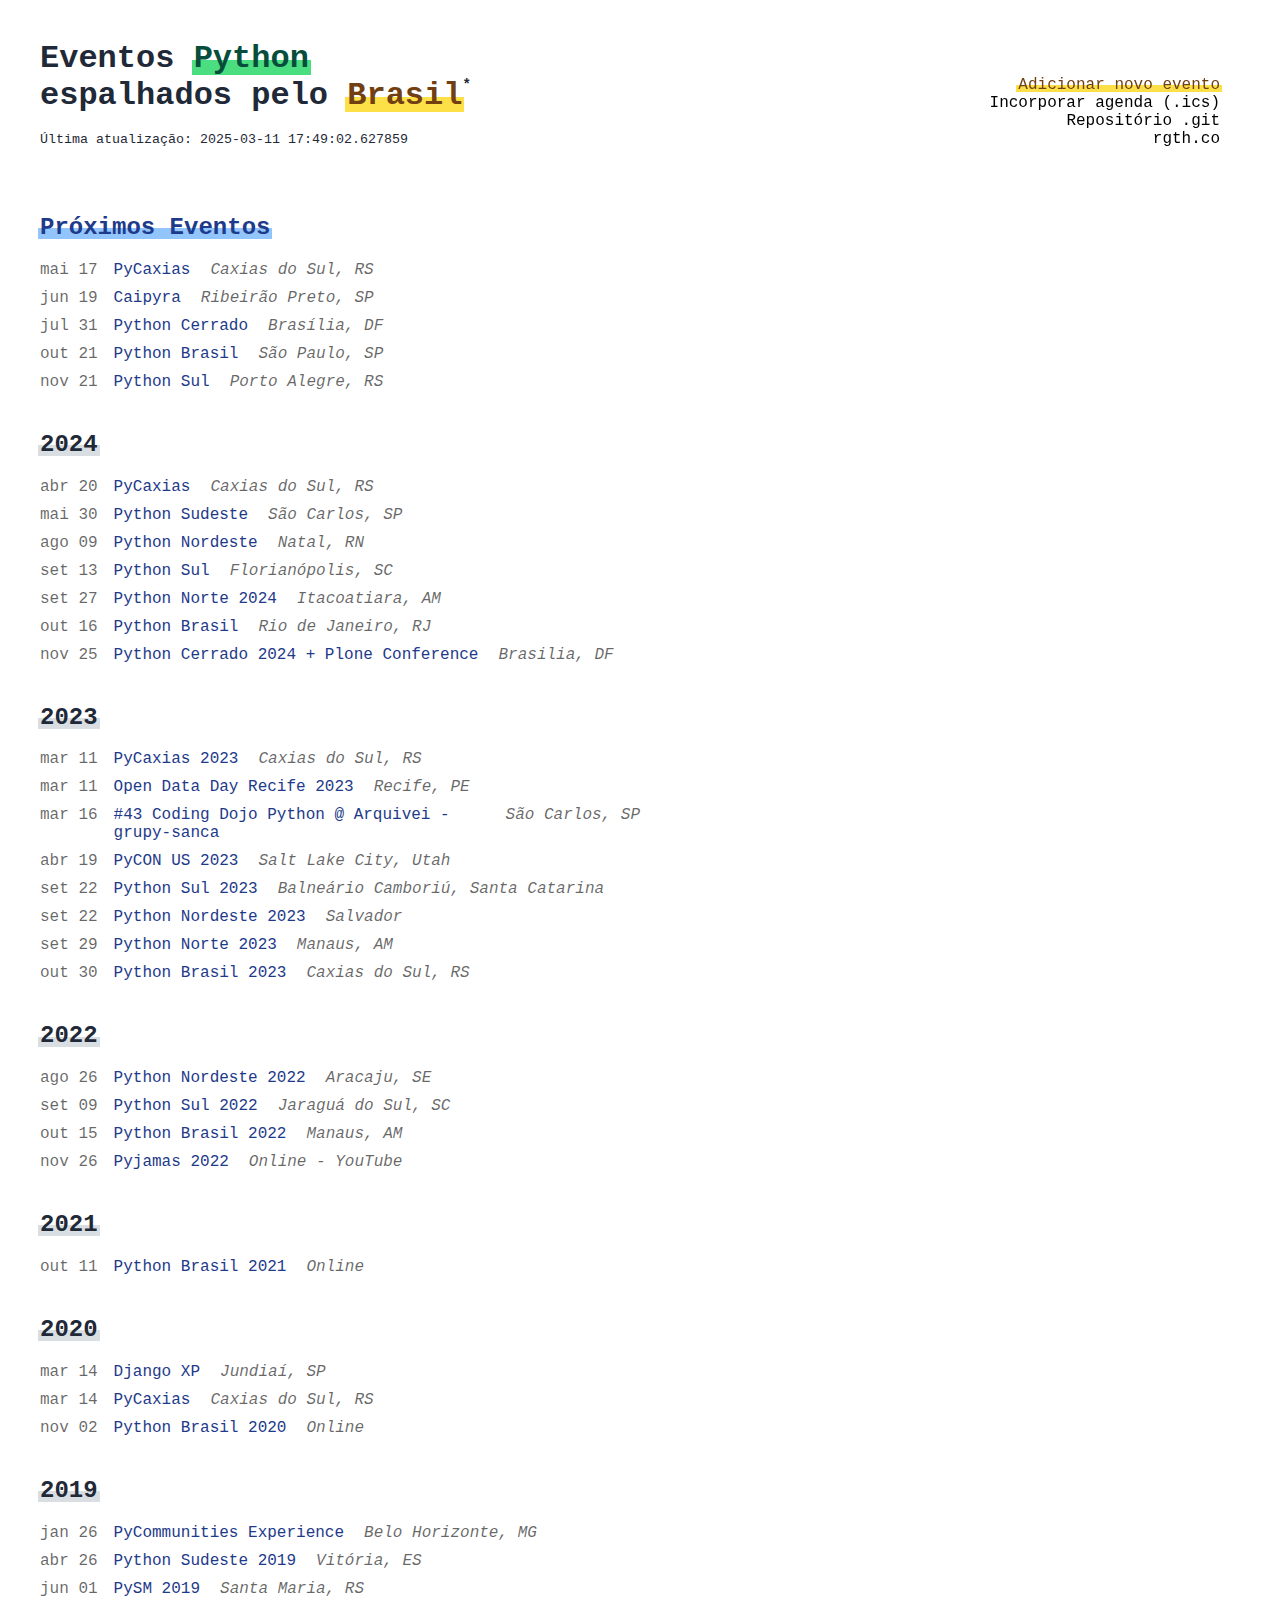
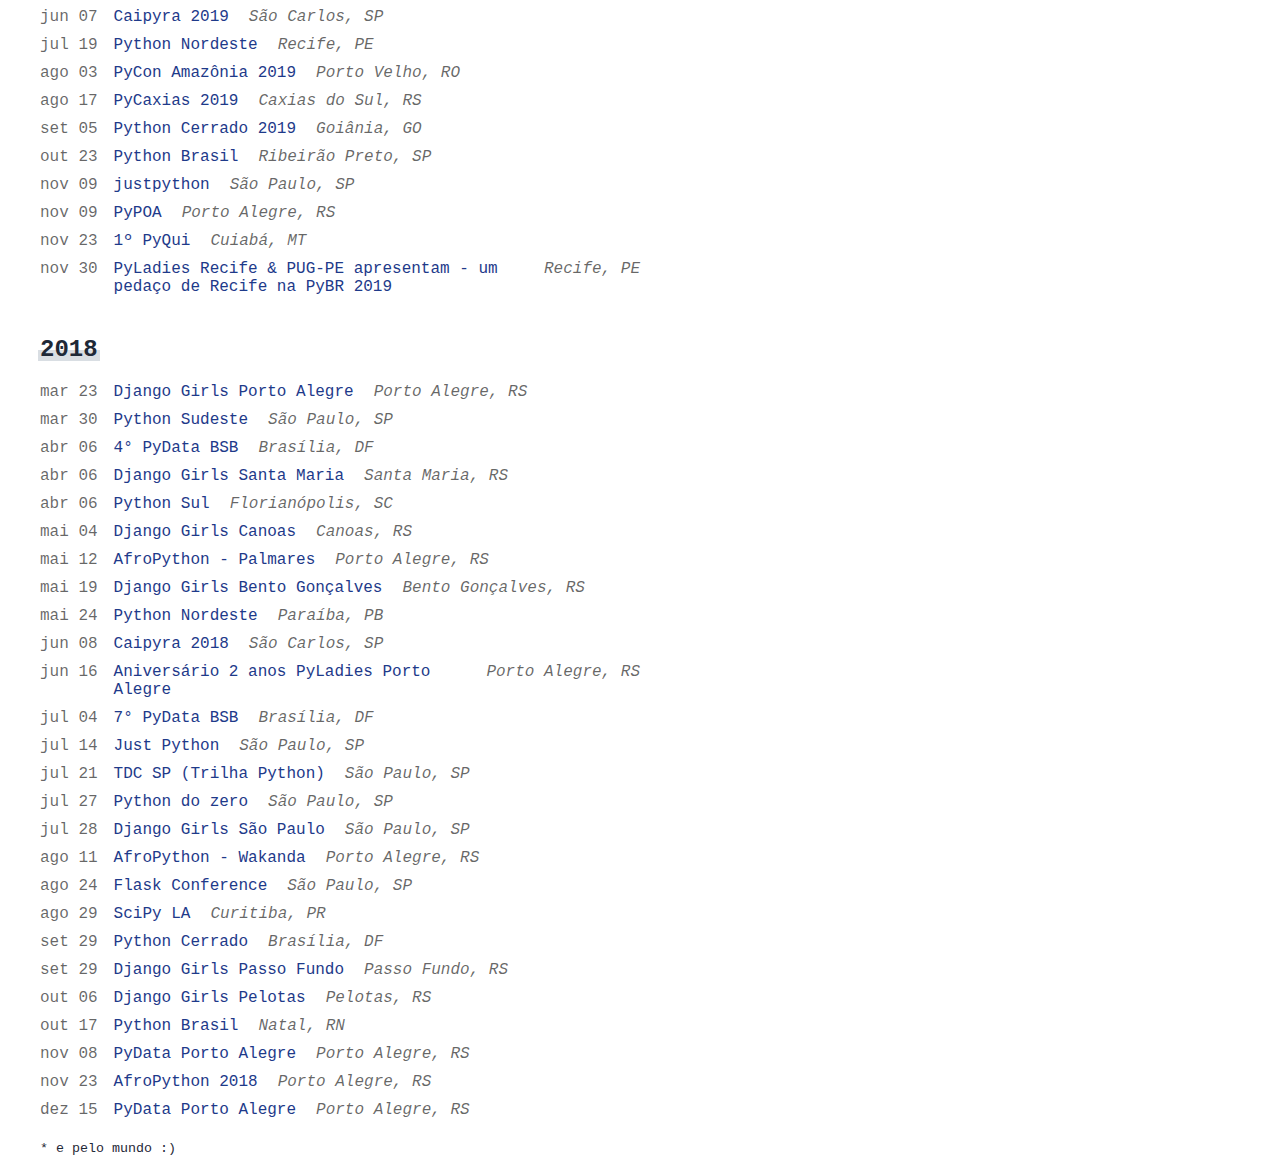
<file: index.html>
<!DOCTYPE html>
<html lang="en">
<head>
  <meta charset="UTF-8">
  <title>Python no Brasil</title>
  <meta name="viewport" content="width=device-width, initial-scale=1, shrink-to-fit=no">
  <link href="style.9524d706.css" rel="stylesheet">
</head>
<body>
  <header>
    <h1>Eventos <span class="highlight verde">Python</span> espalhados pelo <span class="highlight amarelo">Brasil</span><small class="really-small">*</small></h1>
    <p><small>Última atualização: 2025-03-11 17:49:02.627859</small></p>
  </header>
  <section>
    <h2><span class="highlight azul">Próximos Eventos</span></h2>
    
    <div class="event">
      <div class="event-date">mai 17</div>
      <div class="event-name">
        <a href="https://pycaxias.com.br/" class="highlight-hover azul">PyCaxias</a>
      </div>
      <div class="event-location">Caxias do Sul, RS</div>
    </div>
    
    <div class="event">
      <div class="event-date">jun 19</div>
      <div class="event-name">
        <a href="https://2025.caipyra.python.org.br" class="highlight-hover azul">Caipyra</a>
      </div>
      <div class="event-location">Ribeirão Preto, SP</div>
    </div>
    
    <div class="event">
      <div class="event-date">jul 31</div>
      <div class="event-name">
        <a href="https://www.eventbrite.com.br/e/python-cerrado-2025-tickets-1098869210389" class="highlight-hover azul">Python Cerrado</a>
      </div>
      <div class="event-location">Brasília, DF</div>
    </div>
    
    <div class="event">
      <div class="event-date">out 21</div>
      <div class="event-name">
        <a href="https://2025.pythonbrasil.org.br" class="highlight-hover azul">Python Brasil</a>
      </div>
      <div class="event-location">São Paulo, SP</div>
    </div>
    
    <div class="event">
      <div class="event-date">nov 21</div>
      <div class="event-name">
        <a href="https://sul.python.org.br/" class="highlight-hover azul">Python Sul</a>
      </div>
      <div class="event-location">Porto Alegre, RS</div>
    </div>
    
  </section>
  <nav>
    <ul>
      <li><a class="highlight highlight-hover amarelo" href="https://github.com/rougeth/pythonnobrasil#como-adicionar-um-novo-evento-na-agenda">Adicionar novo evento</a></li>
      <li><a class="highlight-hover cinza" href="https://calendar.google.com/calendar/embed?src=c_d32cabc9241c3fd6cd5f18c2398d42bc17f2566e215ace530ef0552bc6c2f0e4%40group.calendar.google.com&ctz=America%2FSao_Paulo">Incorporar agenda</a>
        <a class="highlight-hover cinza" href="https://calendar.google.com/calendar/ical/c_d32cabc9241c3fd6cd5f18c2398d42bc17f2566e215ace530ef0552bc6c2f0e4%40group.calendar.google.com/public/basic.ics">(.ics)</a>
      </li>
      <li><a class="highlight-hover cinza" href="https://github.com/rougeth/pythonnobrasil">Repositório .git</a></li>
      <li><a class="highlight-hover vermelho" href="https://rgth.co/?ref=eventos.python.org.br">rgth.co</a></li>
    </ul>
  </nav>
  
  <section>
    <h2><span class="highlight cinza">2024</span></h2>
    
    <div class="event">
      <div class="event-date">abr 20</div>
      <div class="event-name">
        <a href="https://pycaxias.com.br/" class="highlight-hover azul">PyCaxias</a>
      </div>
      <div class="event-location">Caxias do Sul, RS</div>
    </div>
    
    <div class="event">
      <div class="event-date">mai 30</div>
      <div class="event-name">
        <a href="https://www.instagram.com/pythonsudeste/" class="highlight-hover azul">Python Sudeste</a>
      </div>
      <div class="event-location">São Carlos, SP</div>
    </div>
    
    <div class="event">
      <div class="event-date">ago 09</div>
      <div class="event-name">
        <a href="https://2024.pythonnordeste.org/" class="highlight-hover azul">Python Nordeste</a>
      </div>
      <div class="event-location">Natal, RN</div>
    </div>
    
    <div class="event">
      <div class="event-date">set 13</div>
      <div class="event-name">
        <a href="https://sul.python.org.br/" class="highlight-hover azul">Python Sul</a>
      </div>
      <div class="event-location">Florianópolis, SC</div>
    </div>
    
    <div class="event">
      <div class="event-date">set 27</div>
      <div class="event-name">
        <a href="https://2024.pythonnorte.org/" class="highlight-hover azul">Python Norte 2024</a>
      </div>
      <div class="event-location">Itacoatiara, AM</div>
    </div>
    
    <div class="event">
      <div class="event-date">out 16</div>
      <div class="event-name">
        <a href="https://2024.pythonbrasil.org.br/" class="highlight-hover azul">Python Brasil</a>
      </div>
      <div class="event-location">Rio de Janeiro, RJ</div>
    </div>
    
    <div class="event">
      <div class="event-date">nov 25</div>
      <div class="event-name">
        <a href="https://2024.ploneconf.org/pt-br" class="highlight-hover azul">Python Cerrado 2024 + Plone Conference</a>
      </div>
      <div class="event-location">Brasilia, DF</div>
    </div>
    
  </section>
  
  <section>
    <h2><span class="highlight cinza">2023</span></h2>
    
    <div class="event">
      <div class="event-date">mar 11</div>
      <div class="event-name">
        <a href="https://pycaxias.com.br" class="highlight-hover azul">PyCaxias 2023</a>
      </div>
      <div class="event-location">Caxias do Sul, RS</div>
    </div>
    
    <div class="event">
      <div class="event-date">mar 11</div>
      <div class="event-name">
        <a href="https://linktr.ee/pyladiesrecife" class="highlight-hover azul">Open Data Day Recife 2023</a>
      </div>
      <div class="event-location">Recife, PE</div>
    </div>
    
    <div class="event">
      <div class="event-date">mar 16</div>
      <div class="event-name">
        <a href="https://www.meetup.com/pt-BR/grupy-sanca/events/292080370/" class="highlight-hover azul">#43 Coding Dojo Python @ Arquivei - grupy-sanca</a>
      </div>
      <div class="event-location">São Carlos, SP</div>
    </div>
    
    <div class="event">
      <div class="event-date">abr 19</div>
      <div class="event-name">
        <a href="https://us.pycon.org/2023/" class="highlight-hover azul">PyCON US 2023</a>
      </div>
      <div class="event-location">Salt Lake City, Utah</div>
    </div>
    
    <div class="event">
      <div class="event-date">set 22</div>
      <div class="event-name">
        <a href="https://pythonsul.dev/" class="highlight-hover azul">Python Sul 2023</a>
      </div>
      <div class="event-location">Balneário Camboriú, Santa Catarina</div>
    </div>
    
    <div class="event">
      <div class="event-date">set 22</div>
      <div class="event-name">
        <a href="https://2023.pythonnordeste.org/" class="highlight-hover azul">Python Nordeste 2023</a>
      </div>
      <div class="event-location">Salvador</div>
    </div>
    
    <div class="event">
      <div class="event-date">set 29</div>
      <div class="event-name">
        <a href="https://2023.pythonnorte.org/" class="highlight-hover azul">Python Norte 2023</a>
      </div>
      <div class="event-location">Manaus, AM</div>
    </div>
    
    <div class="event">
      <div class="event-date">out 30</div>
      <div class="event-name">
        <a href="https://2023.pythonbrasil.org.br" class="highlight-hover azul">Python Brasil 2023</a>
      </div>
      <div class="event-location">Caxias do Sul, RS</div>
    </div>
    
  </section>
  
  <section>
    <h2><span class="highlight cinza">2022</span></h2>
    
    <div class="event">
      <div class="event-date">ago 26</div>
      <div class="event-name">
        <a href="https://2022.pythonnordeste.org" class="highlight-hover azul">Python Nordeste 2022</a>
      </div>
      <div class="event-location">Aracaju, SE</div>
    </div>
    
    <div class="event">
      <div class="event-date">set 09</div>
      <div class="event-name">
        <a href="https://pythonsul.dev/" class="highlight-hover azul">Python Sul 2022</a>
      </div>
      <div class="event-location">Jaraguá do Sul, SC</div>
    </div>
    
    <div class="event">
      <div class="event-date">out 15</div>
      <div class="event-name">
        <a href="https://2022.pythonbrasil.org.br" class="highlight-hover azul">Python Brasil 2022</a>
      </div>
      <div class="event-location">Manaus, AM</div>
    </div>
    
    <div class="event">
      <div class="event-date">nov 26</div>
      <div class="event-name">
        <a href="https://pyjamas.live/" class="highlight-hover azul">Pyjamas 2022</a>
      </div>
      <div class="event-location">Online - YouTube</div>
    </div>
    
  </section>
  
  <section>
    <h2><span class="highlight cinza">2021</span></h2>
    
    <div class="event">
      <div class="event-date">out 11</div>
      <div class="event-name">
        <a href="https://2021.pythonbrasil.org.br/" class="highlight-hover azul">Python Brasil 2021</a>
      </div>
      <div class="event-location">Online</div>
    </div>
    
  </section>
  
  <section>
    <h2><span class="highlight cinza">2020</span></h2>
    
    <div class="event">
      <div class="event-date">mar 14</div>
      <div class="event-name">
        <a href="http://2020.djangoxp.python.org.br/" class="highlight-hover azul">Django XP</a>
      </div>
      <div class="event-location">Jundiaí, SP</div>
    </div>
    
    <div class="event">
      <div class="event-date">mar 14</div>
      <div class="event-name">
        <a href="https://pycaxias.org/" class="highlight-hover azul">PyCaxias</a>
      </div>
      <div class="event-location">Caxias do Sul, RS</div>
    </div>
    
    <div class="event">
      <div class="event-date">nov 02</div>
      <div class="event-name">
        <a href="https://2020.pythonbrasil.org.br/" class="highlight-hover azul">Python Brasil 2020</a>
      </div>
      <div class="event-location">Online</div>
    </div>
    
  </section>
  
  <section>
    <h2><span class="highlight cinza">2019</span></h2>
    
    <div class="event">
      <div class="event-date">jan 26</div>
      <div class="event-name">
        <a href="https://pycommunitiesexperience.github.io/" class="highlight-hover azul">PyCommunities Experience</a>
      </div>
      <div class="event-location">Belo Horizonte, MG</div>
    </div>
    
    <div class="event">
      <div class="event-date">abr 26</div>
      <div class="event-name">
        <a href="http://2019.pythonsudeste.org/" class="highlight-hover azul">Python Sudeste 2019</a>
      </div>
      <div class="event-location">Vitória, ES</div>
    </div>
    
    <div class="event">
      <div class="event-date">jun 01</div>
      <div class="event-name">
        <a href="http://pysm.github.io/" class="highlight-hover azul">PySM 2019</a>
      </div>
      <div class="event-location">Santa Maria, RS</div>
    </div>
    
    <div class="event">
      <div class="event-date">jun 07</div>
      <div class="event-name">
        <a href="https://caipyra.python.org.br/" class="highlight-hover azul">Caipyra 2019</a>
      </div>
      <div class="event-location">São Carlos, SP</div>
    </div>
    
    <div class="event">
      <div class="event-date">jul 19</div>
      <div class="event-name">
        <a href="https://2019.pythonnordeste.org/" class="highlight-hover azul">Python Nordeste</a>
      </div>
      <div class="event-location">Recife, PE</div>
    </div>
    
    <div class="event">
      <div class="event-date">ago 03</div>
      <div class="event-name">
        <a href="https://amazonia.python.org.br/" class="highlight-hover azul">PyCon Amazônia 2019</a>
      </div>
      <div class="event-location">Porto Velho, RO</div>
    </div>
    
    <div class="event">
      <div class="event-date">ago 17</div>
      <div class="event-name">
        <a href="https://pycaxias.org/" class="highlight-hover azul">PyCaxias 2019</a>
      </div>
      <div class="event-location">Caxias do Sul, RS</div>
    </div>
    
    <div class="event">
      <div class="event-date">set 05</div>
      <div class="event-name">
        <a href="http://pythoncerrado.grupy.goiania.br" class="highlight-hover azul">Python Cerrado 2019</a>
      </div>
      <div class="event-location">Goiânia, GO</div>
    </div>
    
    <div class="event">
      <div class="event-date">out 23</div>
      <div class="event-name">
        <a href="https://2019.pythonbrasil.org.br" class="highlight-hover azul">Python Brasil</a>
      </div>
      <div class="event-location">Ribeirão Preto, SP</div>
    </div>
    
    <div class="event">
      <div class="event-date">nov 09</div>
      <div class="event-name">
        <a href="https://justpython.style" class="highlight-hover azul">justpython</a>
      </div>
      <div class="event-location">São Paulo, SP</div>
    </div>
    
    <div class="event">
      <div class="event-date">nov 09</div>
      <div class="event-name">
        <a href="http://pypoa.org/" class="highlight-hover azul">PyPOA</a>
      </div>
      <div class="event-location">Porto Alegre, RS</div>
    </div>
    
    <div class="event">
      <div class="event-date">nov 23</div>
      <div class="event-name">
        <a href="https://www.meetup.com/pt-BR/DevMatoGrosso/events/266411758/" class="highlight-hover azul">1º PyQui</a>
      </div>
      <div class="event-location">Cuiabá, MT</div>
    </div>
    
    <div class="event">
      <div class="event-date">nov 30</div>
      <div class="event-name">
        <a href="https://www.sympla.com.br/pyladies-recife--pug-pe-apresentam-um-pedaco-de-recife-na-pybr-2019__710578" class="highlight-hover azul">PyLadies Recife & PUG-PE apresentam - um pedaço de Recife na PyBR 2019</a>
      </div>
      <div class="event-location">Recife, PE</div>
    </div>
    
  </section>
  
  <section>
    <h2><span class="highlight cinza">2018</span></h2>
    
    <div class="event">
      <div class="event-date">mar 23</div>
      <div class="event-name">
        <a href="https://www.djangogirls.org/portoalegre" class="highlight-hover azul">Django Girls Porto Alegre</a>
      </div>
      <div class="event-location">Porto Alegre, RS</div>
    </div>
    
    <div class="event">
      <div class="event-date">mar 30</div>
      <div class="event-name">
        <a href="http://pythonsudeste.org/" class="highlight-hover azul">Python Sudeste</a>
      </div>
      <div class="event-location">São Paulo, SP</div>
    </div>
    
    <div class="event">
      <div class="event-date">abr 06</div>
      <div class="event-name">
        <a href="https://www.meetup.com/pt-BR/PyData-Brasilia/events/249137931/" class="highlight-hover azul">4° PyData BSB</a>
      </div>
      <div class="event-location">Brasília, DF</div>
    </div>
    
    <div class="event">
      <div class="event-date">abr 06</div>
      <div class="event-name">
        <a href="https://www.djangogirls.org/santamaria" class="highlight-hover azul">Django Girls Santa Maria</a>
      </div>
      <div class="event-location">Santa Maria, RS</div>
    </div>
    
    <div class="event">
      <div class="event-date">abr 06</div>
      <div class="event-name">
        <a href="http://pythonsul.org" class="highlight-hover azul">Python Sul</a>
      </div>
      <div class="event-location">Florianópolis, SC</div>
    </div>
    
    <div class="event">
      <div class="event-date">mai 04</div>
      <div class="event-name">
        <a href="https://www.djangogirls.org/canoas" class="highlight-hover azul">Django Girls Canoas</a>
      </div>
      <div class="event-location">Canoas, RS</div>
    </div>
    
    <div class="event">
      <div class="event-date">mai 12</div>
      <div class="event-name">
        <a href="https://www.facebook.com/AfroPython/" class="highlight-hover azul">AfroPython - Palmares</a>
      </div>
      <div class="event-location">Porto Alegre, RS</div>
    </div>
    
    <div class="event">
      <div class="event-date">mai 19</div>
      <div class="event-name">
        <a href="https://www.djangogirls.org/bentogoncalves" class="highlight-hover azul">Django Girls Bento Gonçalves</a>
      </div>
      <div class="event-location">Bento Gonçalves, RS</div>
    </div>
    
    <div class="event">
      <div class="event-date">mai 24</div>
      <div class="event-name">
        <a href="https://2018.pythonnordeste.org/" class="highlight-hover azul">Python Nordeste</a>
      </div>
      <div class="event-location">Paraíba, PB</div>
    </div>
    
    <div class="event">
      <div class="event-date">jun 08</div>
      <div class="event-name">
        <a href="http://caipyra.python.org.br" class="highlight-hover azul">Caipyra 2018</a>
      </div>
      <div class="event-location">São Carlos, SP</div>
    </div>
    
    <div class="event">
      <div class="event-date">jun 16</div>
      <div class="event-name">
        <a href="https://pyladiespoa.pythonanywhere.com" class="highlight-hover azul">Aniversário 2 anos PyLadies Porto Alegre</a>
      </div>
      <div class="event-location">Porto Alegre, RS</div>
    </div>
    
    <div class="event">
      <div class="event-date">jul 04</div>
      <div class="event-name">
        <a href="https://www.meetup.com/pt-BR/PyData-Brasilia/events/252167449/" class="highlight-hover azul">7° PyData BSB</a>
      </div>
      <div class="event-location">Brasília, DF</div>
    </div>
    
    <div class="event">
      <div class="event-date">jul 14</div>
      <div class="event-name">
        <a href="http://justpython.style" class="highlight-hover azul">Just Python</a>
      </div>
      <div class="event-location">São Paulo, SP</div>
    </div>
    
    <div class="event">
      <div class="event-date">jul 21</div>
      <div class="event-name">
        <a href="http://www.thedevelopersconference.com.br/tdc/2018/saopaulo/trilhas" class="highlight-hover azul">TDC SP (Trilha Python)</a>
      </div>
      <div class="event-location">São Paulo, SP</div>
    </div>
    
    <div class="event">
      <div class="event-date">jul 27</div>
      <div class="event-name">
        <a href="https://www.eventbrite.com.br/e/python-do-zero-soparamulheres-tickets-47237842659" class="highlight-hover azul">Python do zero</a>
      </div>
      <div class="event-location">São Paulo, SP</div>
    </div>
    
    <div class="event">
      <div class="event-date">jul 28</div>
      <div class="event-name">
        <a href="https://djangogirls.org/saopaulo/" class="highlight-hover azul">Django Girls São Paulo</a>
      </div>
      <div class="event-location">São Paulo, SP</div>
    </div>
    
    <div class="event">
      <div class="event-date">ago 11</div>
      <div class="event-name">
        <a href="https://www.facebook.com/AfroPython/" class="highlight-hover azul">AfroPython - Wakanda</a>
      </div>
      <div class="event-location">Porto Alegre, RS</div>
    </div>
    
    <div class="event">
      <div class="event-date">ago 24</div>
      <div class="event-name">
        <a href="http://flask.python.org.br" class="highlight-hover azul">Flask Conference</a>
      </div>
      <div class="event-location">São Paulo, SP</div>
    </div>
    
    <div class="event">
      <div class="event-date">ago 29</div>
      <div class="event-name">
        <a href="http://scipyla.org/conf/2018/" class="highlight-hover azul">SciPy LA</a>
      </div>
      <div class="event-location">Curitiba, PR</div>
    </div>
    
    <div class="event">
      <div class="event-date">set 29</div>
      <div class="event-name">
        <a href="http://2018.pythoncerrado.org/" class="highlight-hover azul">Python Cerrado</a>
      </div>
      <div class="event-location">Brasília, DF</div>
    </div>
    
    <div class="event">
      <div class="event-date">set 29</div>
      <div class="event-name">
        <a href="https://www.djangogirls.org/passofundo" class="highlight-hover azul">Django Girls Passo Fundo</a>
      </div>
      <div class="event-location">Passo Fundo, RS</div>
    </div>
    
    <div class="event">
      <div class="event-date">out 06</div>
      <div class="event-name">
        <a href="https://www.djangogirls.org/pelotas" class="highlight-hover azul">Django Girls Pelotas</a>
      </div>
      <div class="event-location">Pelotas, RS</div>
    </div>
    
    <div class="event">
      <div class="event-date">out 17</div>
      <div class="event-name">
        <a href="https://2018.pythonbrasil.org.br" class="highlight-hover azul">Python Brasil</a>
      </div>
      <div class="event-location">Natal, RN</div>
    </div>
    
    <div class="event">
      <div class="event-date">nov 08</div>
      <div class="event-name">
        <a href="https://www.meetup.com/pt-BR/PyData-Porto-Alegre/" class="highlight-hover azul">PyData Porto Alegre</a>
      </div>
      <div class="event-location">Porto Alegre, RS</div>
    </div>
    
    <div class="event">
      <div class="event-date">nov 23</div>
      <div class="event-name">
        <a href="https://www.facebook.com/AfroPython/" class="highlight-hover azul">AfroPython 2018</a>
      </div>
      <div class="event-location">Porto Alegre, RS</div>
    </div>
    
    <div class="event">
      <div class="event-date">dez 15</div>
      <div class="event-name">
        <a href="https://www.meetup.com/pt-BR/PyData-Porto-Alegre/" class="highlight-hover azul">PyData Porto Alegre</a>
      </div>
      <div class="event-location">Porto Alegre, RS</div>
    </div>
    
  </section>
  
  <section>
    <small>* e pelo mundo :)</small>
  </section>
  <script data-goatcounter="https://s.rgth.co/count" async src="//s.rgth.co/count.js"></script>
</body>
</html>
</file>
<file: style.9524d706.css>
body{margin:0;padding:0;color:#1f2937;font-family:ui-monospace,SFMono-Regular,Menlo,Monaco,Consolas,"Liberation Mono","Courier New",monospace}.highlight,.highlight-hover{position:relative}.highlight:before,.highlight-hover:hover:before{content:"";position:absolute;width:calc(100% + 4px);height:40%;left:-2px;bottom:2px;z-index:-1}.verde{color:#064E3B}.verde:before{background-color:#4ADE80}.amarelo{color:#713f12}.amarelo:before{background-color:#FDE047}.azul{color:#1e3a8a}.azul:before{background-color:#93c5fd}.vermelho:before{background-color:#fb7185}.cinza:before{background-color:#d9dee3}.really-small{font-size:14px;vertical-align:top}header{padding:20px 0 10px 20px}section{margin:0;padding:6px 0 6px 20px}h1{max-width:460px;margin:0}a{text-decoration:none;color:black}nav ul{list-style-type:none;list-style-position:inside;padding:20px}nav ul li::marker{content:"⁃ "}.event{display:flex;flex-direction:column;padding-bottom:10px;max-width:420px}.event:last-child{padding:0}.event-date{order:2;padding-right:16px;color:rgb(0,0,0,0.6);flex-shrink:0}.event-name{order:0;padding-right:20px}.event-name a{text-decoration:none}.event-location{order:1;color:rgb(0,0,0,0.6);font-style:italic;flex-shrink:0}@media only screen and (min-width:960px){header{padding:40px 0 20px 40px}section{margin:0;padding:10px 0 10px 40px}h1{max-width:460px;margin:0}nav{padding:40px;position:fixed;top:0;right:0;text-align:right}nav ul{list-style:none}nav ul li::marker{content:""}.event{flex-direction:row;max-width:600px}.event-date{order:0}.event-name{order:1}.event-location{order:2}}
</file>
